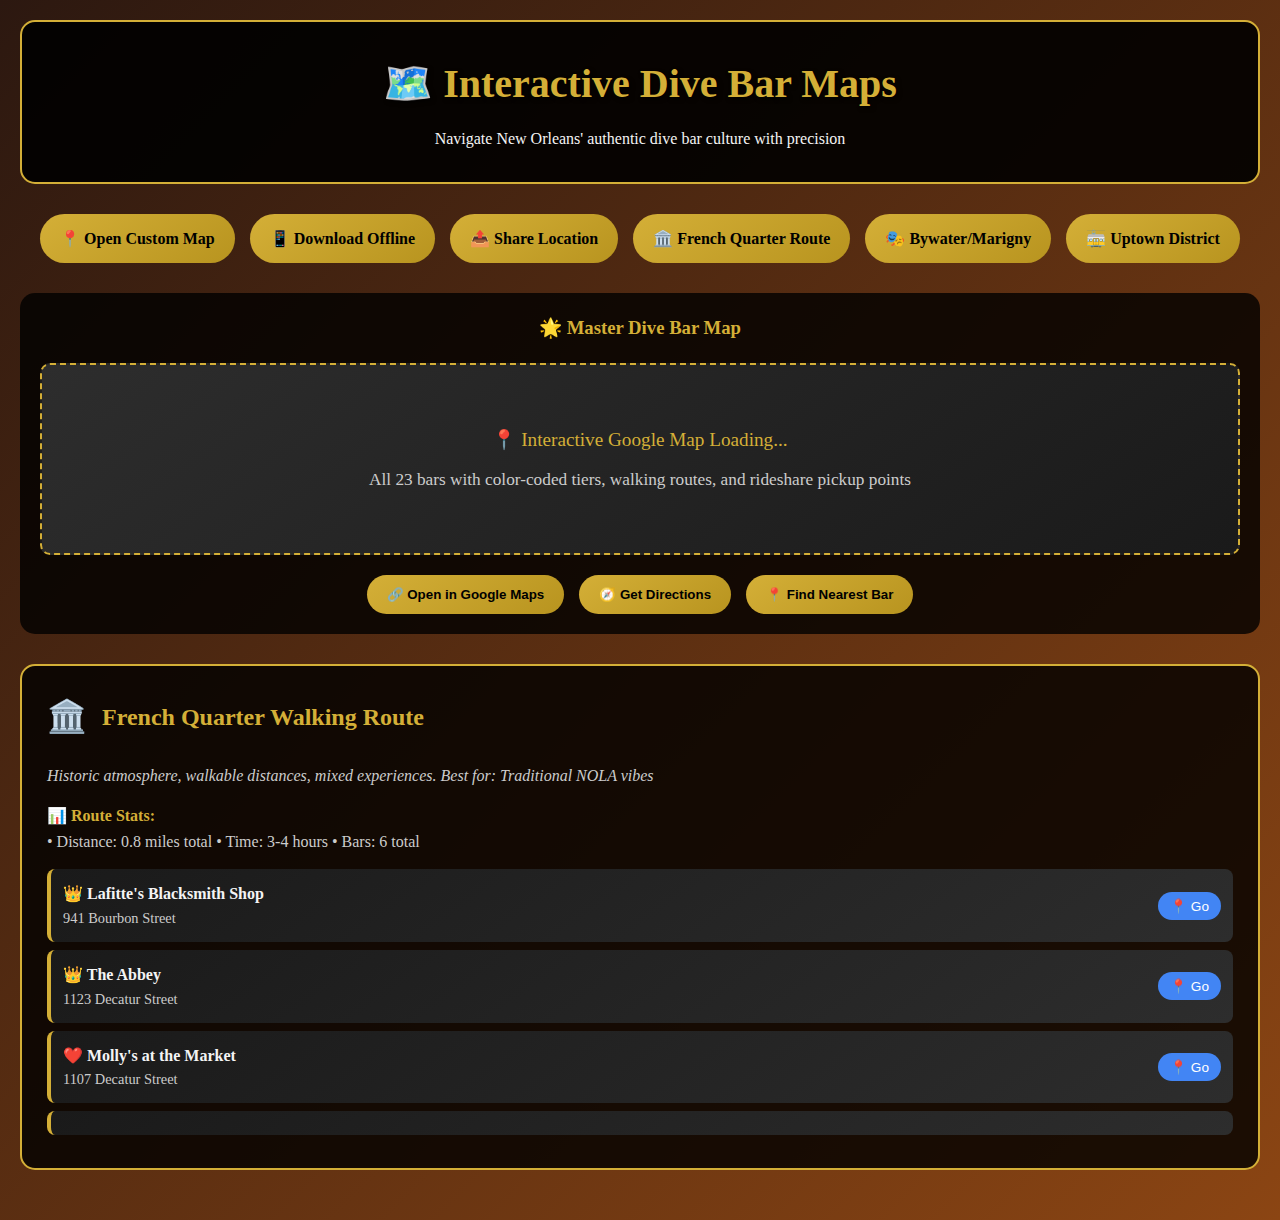
<file: maps.html>
<!DOCTYPE html>
<html lang="en">
<head>
    <meta charset="UTF-8">
    <meta name="viewport" content="width=device-width, initial-scale=1.0">
    <title>NOLA Dive Bar Maps - Interactive Navigation Guide</title>
    <style>
        * {
            margin: 0;
            padding: 0;
            box-sizing: border-box;
        }
        
        body {
            font-family: 'Georgia', serif;
            background: linear-gradient(135deg, #2c1810 0%, #8b4513 100%);
            color: #f4f4f4;
            line-height: 1.6;
            min-height: 100vh;
        }
        
        .container {
            max-width: 1400px;
            margin: 0 auto;
            padding: 20px;
        }
        
        .header {
            background: rgba(0, 0, 0, 0.9);
            border-radius: 15px;
            padding: 30px;
            text-align: center;
            margin-bottom: 30px;
            border: 2px solid #d4af37;
        }
        
        .header h1 {
            color: #d4af37;
            font-size: 2.5em;
            margin-bottom: 10px;
            text-shadow: 2px 2px 4px rgba(0, 0, 0, 0.8);
        }
        
        .quick-links {
            display: flex;
            justify-content: center;
            gap: 15px;
            flex-wrap: wrap;
            margin-bottom: 30px;
        }
        
        .link-button {
            background: linear-gradient(145deg, #d4af37, #b8941f);
            color: #000;
            padding: 12px 20px;
            border: none;
            border-radius: 25px;
            cursor: pointer;
            font-weight: bold;
            transition: all 0.3s ease;
            text-decoration: none;
            display: inline-block;
        }
        
        .link-button:hover {
            transform: translateY(-2px);
            box-shadow: 0 5px 15px rgba(212, 175, 55, 0.4);
        }
        
        .map-container {
            background: rgba(0, 0, 0, 0.8);
            border-radius: 15px;
            padding: 20px;
            margin-bottom: 30px;
            text-align: center;
        }
        
        .map-placeholder {
            background: linear-gradient(145deg, #2d2d2d, #1a1a1a);
            border: 2px dashed #d4af37;
            border-radius: 10px;
            padding: 60px 20px;
            margin: 20px 0;
            color: #d4af37;
            font-size: 1.2em;
        }
        
        .route-sections {
            display: grid;
            grid-template-columns: repeat(auto-fit, minmax(400px, 1fr));
            gap: 20px;
            margin-bottom: 30px;
        }
        
        .route-card {
            background: rgba(0, 0, 0, 0.8);
            border-radius: 15px;
            padding: 25px;
            border: 2px solid #d4af37;
        }
        
        .route-header {
            display: flex;
            align-items: center;
            margin-bottom: 20px;
        }
        
        .route-icon {
            font-size: 2em;
            margin-right: 15px;
        }
        
        .route-title {
            color: #d4af37;
            font-size: 1.5em;
            margin: 0;
        }
        
        .route-description {
            color: #ccc;
            margin-bottom: 15px;
            font-style: italic;
        }
        
        .bar-list {
            list-style: none;
        }
        
        .bar-item {
            background: linear-gradient(145deg, #1a1a1a, #2d2d2d);
            border-radius: 8px;
            padding: 12px;
            margin-bottom: 8px;
            border-left: 4px solid #d4af37;
            display: flex;
            justify-content: space-between;
            align-items: center;
        }
        
        .bar-name {
            font-weight: bold;
            color: #f4f4f4;
        }
        
        .bar-address {
            font-size: 0.9em;
            color: #ccc;
        }
        
        .directions-btn {
            background: #4285f4;
            color: white;
            padding: 6px 12px;
            border: none;
            border-radius: 15px;
            cursor: pointer;
            font-size: 0.85em;
            transition: all 0.3s ease;
        }
        
        .directions-btn:hover {
            background: #3367d6;
            transform: scale(1.05);
        }
        
        .planning-tools {
            background: rgba(0, 0, 0, 0.8);
            border-radius: 15px;
            padding: 25px;
            margin-bottom: 30px;
        }
        
        .planning-tools h3 {
            color: #d4af37;
            margin-bottom: 20px;
            text-align: center;
            font-size: 1.8em;
        }
        
        .tools-grid {
            display: grid;
            grid-template-columns: repeat(auto-fit, minmax(250px, 1fr));
            gap: 20px;
        }
        
        .tool-card {
            background: linear-gradient(145deg, #1a1a1a, #2d2d2d);
            border-radius: 10px;
            padding: 20px;
            text-align: center;
            border: 1px solid #444;
            transition: all 0.3s ease;
        }
        
        .tool-card:hover {
            border-color: #d4af37;
            transform: translateY(-3px);
        }
        
        .tool-icon {
            font-size: 2.5em;
            margin-bottom: 15px;
        }
        
        .tool-title {
            color: #d4af37;
            font-size: 1.2em;
            margin-bottom: 10px;
        }
        
        .tool-description {
            color: #ccc;
            font-size: 0.95em;
        }
        
        .safety-info {
            background: rgba(139, 69, 19, 0.3);
            border: 2px solid #d4af37;
            border-radius: 15px;
            padding: 25px;
            margin-top: 30px;
        }
        
        .safety-grid {
            display: grid;
            grid-template-columns: repeat(auto-fit, minmax(200px, 1fr));
            gap: 15px;
            margin-top: 15px;
        }
        
        .safety-item {
            background: rgba(0, 0, 0, 0.6);
            padding: 15px;
            border-radius: 8px;
            text-align: center;
        }
        
        .safety-label {
            color: #d4af37;
            font-weight: bold;
            margin-bottom: 8px;
        }
        
        @media (max-width: 768px) {
            .container {
                padding: 10px;
            }
            
            .header h1 {
                font-size: 2em;
            }
            
            .route-sections {
                grid-template-columns: 1fr;
            }
            
            .quick-links {
                flex-direction: column;
                align-items: center;
            }
        }
    </style>
</head>
<body>
    <div class="container">
        <div class="header">
            <h1>🗺️ Interactive Dive Bar Maps</h1>
            <p>Navigate New Orleans' authentic dive bar culture with precision</p>
        </div>

        <div class="quick-links">
            <a href="#" class="link-button" onclick="openCustomMap()">📍 Open Custom Map</a>
            <a href="#" class="link-button" onclick="downloadOfflineMap()">📱 Download Offline</a>
            <a href="#" class="link-button" onclick="shareLocation()">📤 Share Location</a>
            <a href="#french-quarter" class="link-button">🏛️ French Quarter Route</a>
            <a href="#bywater" class="link-button">🎭 Bywater/Marigny</a>
            <a href="#uptown" class="link-button">🚋 Uptown District</a>
        </div>

        <div class="map-container">
            <h3 style="color: #d4af37; margin-bottom: 15px;">🌟 Master Dive Bar Map</h3>
            <div class="map-placeholder">
                <p>📍 Interactive Google Map Loading...</p>
                <p style="font-size: 0.9em; color: #ccc; margin-top: 10px;">All 23 bars with color-coded tiers, walking routes, and rideshare pickup points</p>
            </div>
            <div style="display: flex; justify-content: center; gap: 15px; flex-wrap: wrap;">
                <button class="link-button" onclick="openCustomMap()">🔗 Open in Google Maps</button>
                <button class="link-button" onclick="getDirections()">🧭 Get Directions</button>
                <button class="link-button" onclick="showNearby()">📍 Find Nearest Bar</button>
            </div>
        </div>

        <div class="route-sections">
            <!-- French Quarter Route -->
            <div id="french-quarter" class="route-card">
                <div class="route-header">
                    <span class="route-icon">🏛️</span>
                    <h3 class="route-title">French Quarter Walking Route</h3>
                </div>
                <p class="route-description">Historic atmosphere, walkable distances, mixed experiences. Best for: Traditional NOLA vibes</p>
                
                <div style="margin-bottom: 15px;">
                    <strong style="color: #d4af37;">📊 Route Stats:</strong><br>
                    <span style="color: #ccc;">• Distance: 0.8 miles total • Time: 3-4 hours • Bars: 6 total</span>
                </div>
                
                <ul class="bar-list">
                    <li class="bar-item">
                        <div>
                            <div class="bar-name">👑 Lafitte's Blacksmith Shop</div>
                            <div class="bar-address">941 Bourbon Street</div>
                        </div>
                        <button class="directions-btn" onclick="getDirections('941 Bourbon Street, New Orleans, LA')">📍 Go</button>
                    </li>
                    <li class="bar-item">
                        <div>
                            <div class="bar-name">👑 The Abbey</div>
                            <div class="bar-address">1123 Decatur Street</div>
                        </div>
                        <button class="directions-btn" onclick="getDirections('1123 Decatur Street, New Orleans, LA')">📍 Go</button>
                    </li>
                    <li class="bar-item">
                        <div>
                            <div class="bar-name">❤️ Molly's at the Market</div>
                            <div class="bar-address">1107 Decatur Street</div>
                        </div>
                        <button class="directions-btn" onclick="getDirections('1107 Decatur Street, New Orleans, LA')">📍 Go</button>
                    </li>
                    <li class="bar-item">
                        <div>
                            <div
</file>
